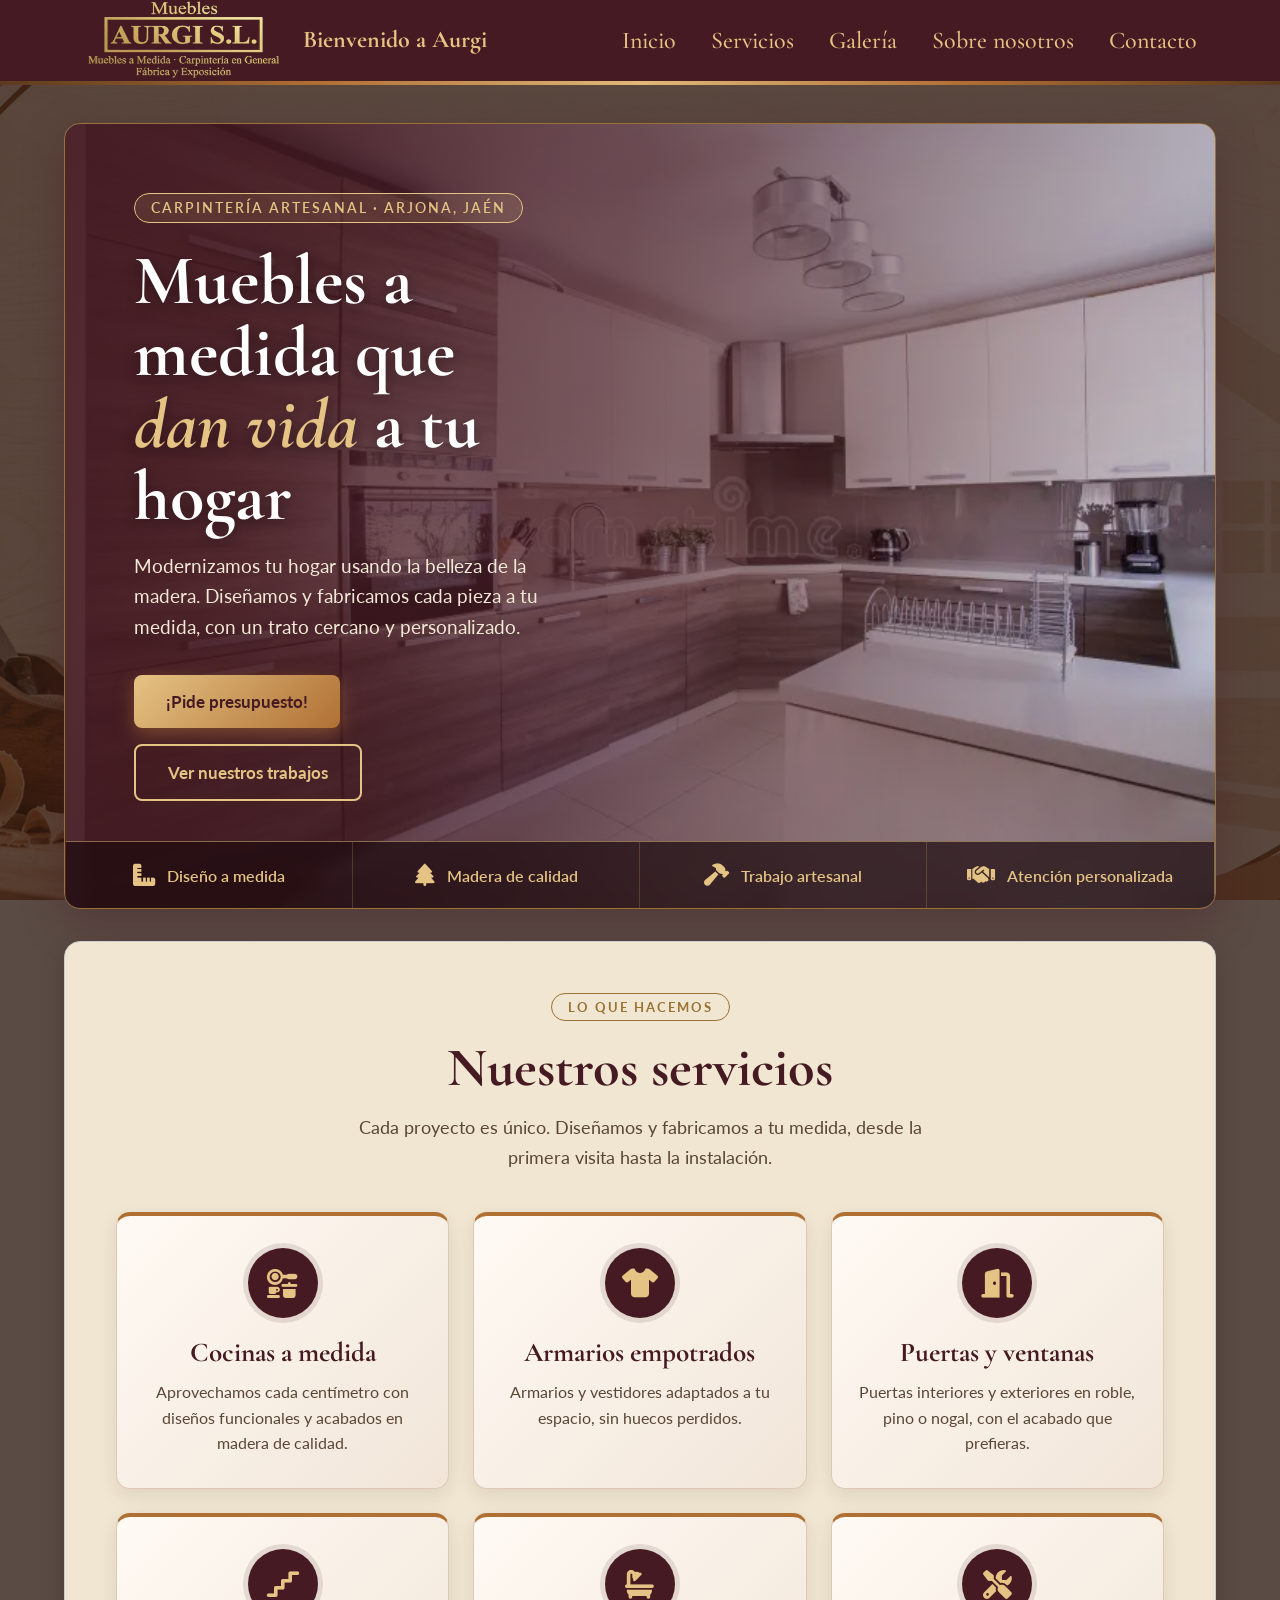
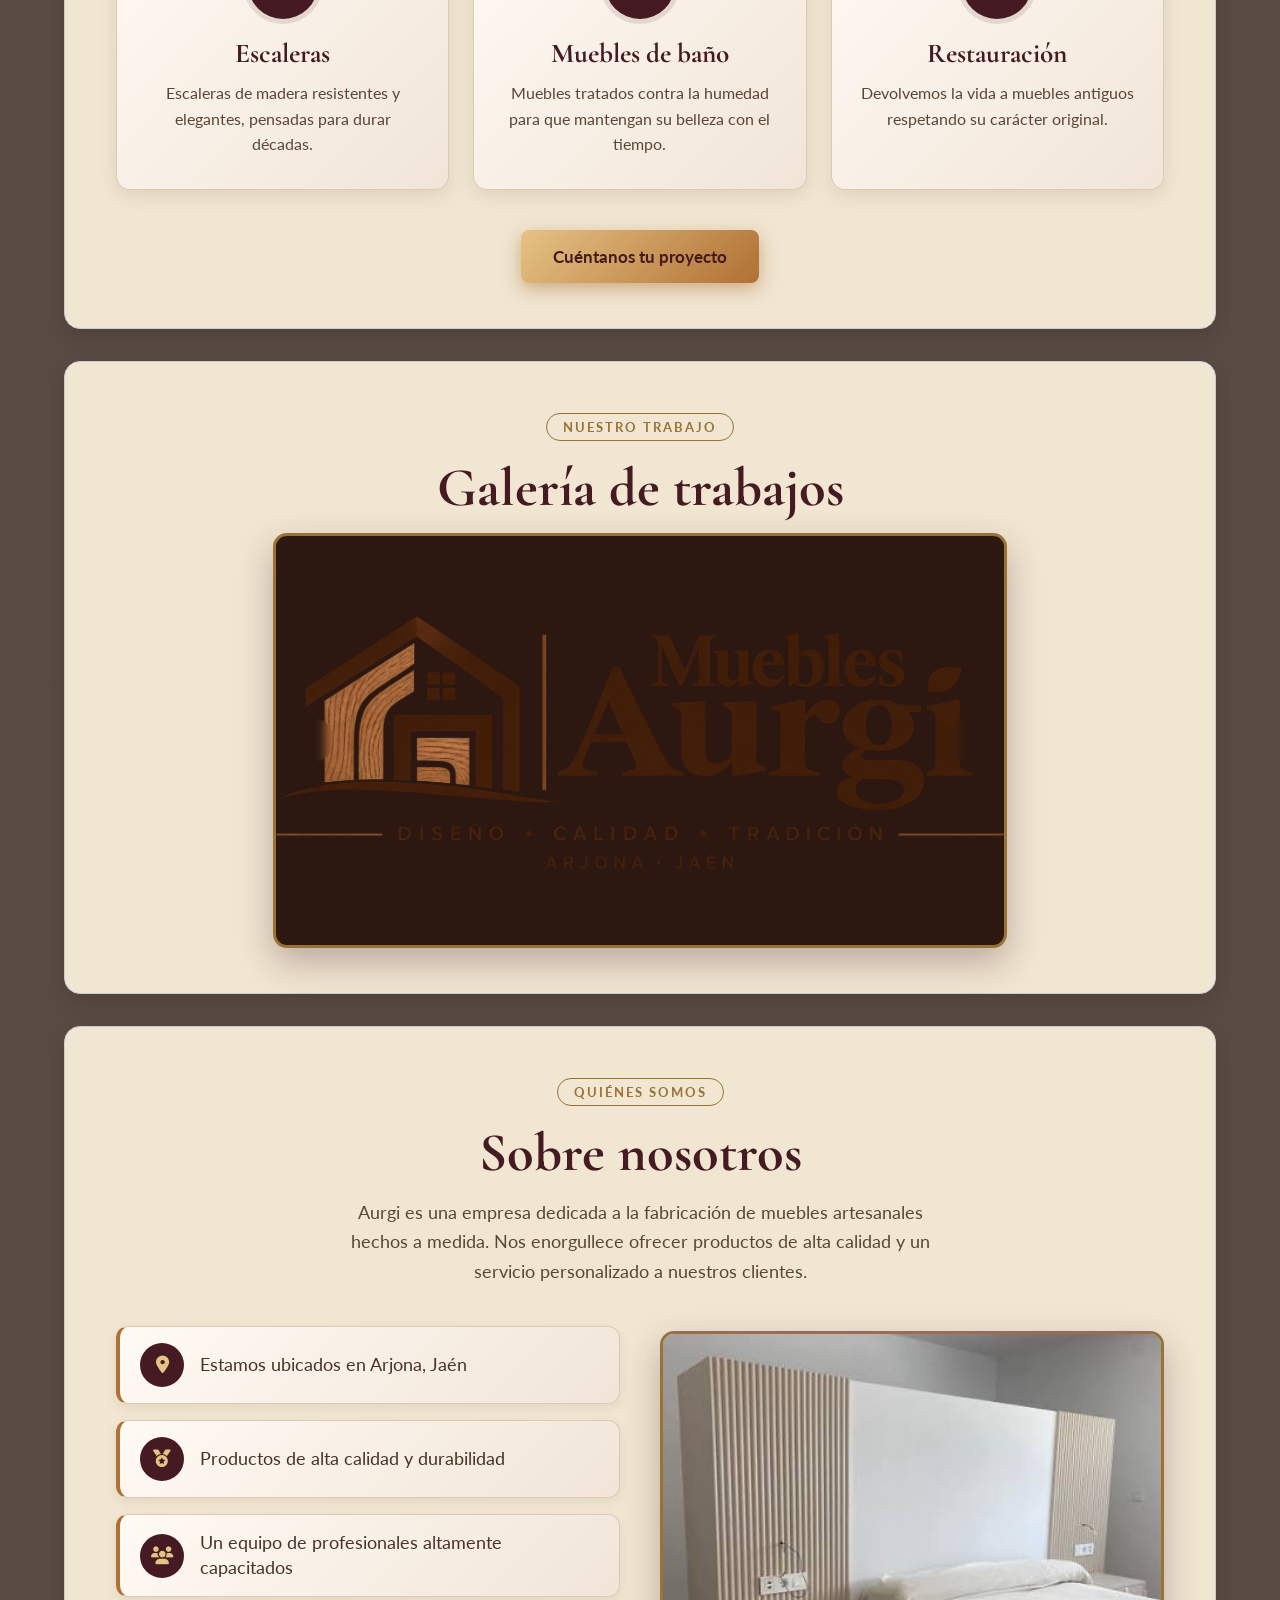
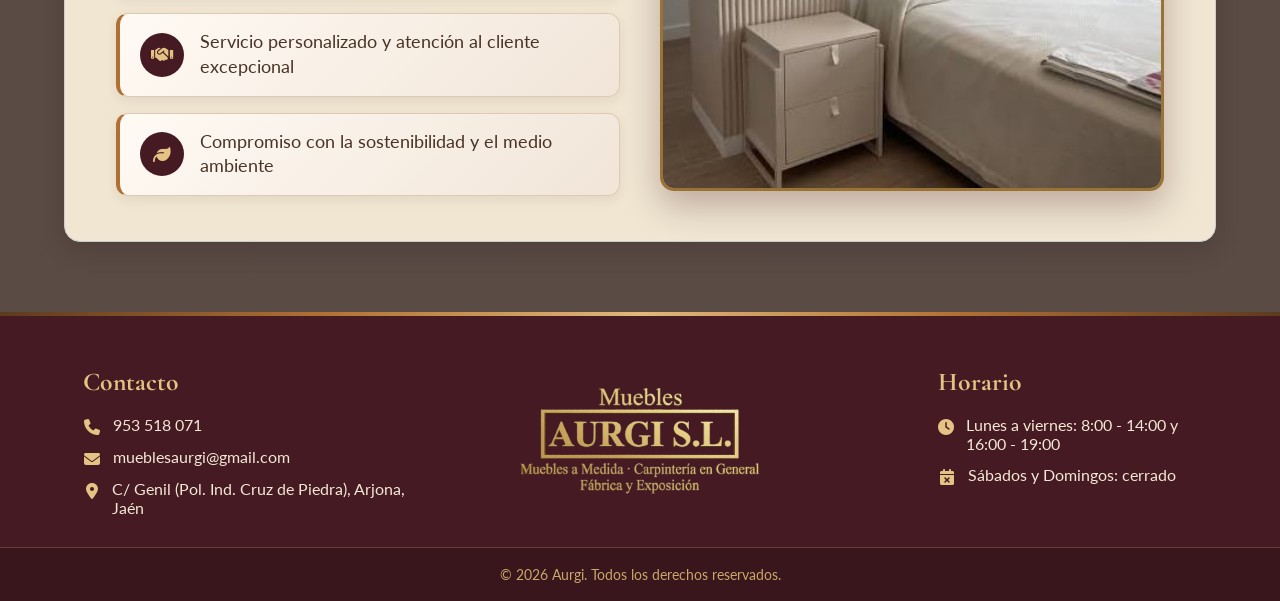
<file: index.html>
<!DOCTYPE html>
<html lang="en">
<head>
    <meta charset="UTF-8">
    <meta name="viewport" content="width=device-width, initial-scale=1.0">
    <link rel="stylesheet" href="estilos.css">
    <link rel="stylesheet" href="https://cdnjs.cloudflare.com/ajax/libs/font-awesome/6.4.0/css/all.min.css">
    <link rel="icon" type="image/png" href="favicon.png">
    <script src="vida.js" defer></script>
    <title>Muebles Aurgi</title>
</head>
<body>
    <header>
        <div>
            <img src="logoBueno.png" alt="Logo de Aurgi" width="200" height="85">
            <section>
                <h1>Bienvenido a Aurgi</h1>
            </section>
        </div>
        <nav>
            <ul>
                <li><a href="#home">Inicio</a></li>
                <li><a href="#servicios">Servicios</a></li>
                <li><a href="#galeria">Galería</a></li>
                <li><a href="#about">Sobre nosotros</a></li>
                <li><a href="#contacto">Contacto</a></li>
            </ul>
        </nav>
    </header>
    <main>
        <!--Inicio-->
        <section class="inicio" id="home">
            <div class="hero">
                <div class="hero-contenido">
                    <span class="hero-etiqueta">Carpintería artesanal · Arjona, Jaén</span>
                    <h2>Muebles a medida que <em>dan vida</em> a tu hogar</h2>
                    <p>Modernizamos tu hogar usando la belleza de la madera. Diseñamos y fabricamos cada pieza a tu medida, con un trato cercano y personalizado.</p>
                    <div class="hero-botones">
                        <a href="#contacto" class="btn btn-principal">¡Pide presupuesto!</a>
                        <a href="#galeria" class="btn btn-secundario">Ver nuestros trabajos</a>
                    </div>
                </div>

                <ul class="hero-ventajas">
                    <li><i class="fa-solid fa-ruler-combined"></i> Diseño a medida</li>
                    <li><i class="fa-solid fa-tree"></i> Madera de calidad</li>
                    <li><i class="fa-solid fa-hammer"></i> Trabajo artesanal</li>
                    <li><i class="fa-solid fa-handshake"></i> Atención personalizada</li>
                </ul>
            </div>
        </section>
        <!--Servicios-->
        <section class="servicios" id="servicios">
            <span class="seccion-etiqueta">Lo que hacemos</span>
            <h2 class="seccion-titulo">Nuestros servicios</h2>
            <p class="seccion-intro">Cada proyecto es único. Diseñamos y fabricamos a tu medida, desde la primera visita hasta la instalación.</p>

            <div class="servicios-grid">
                <article class="servicio">
                    <div class="servicio-icono"><i class="fa-solid fa-kitchen-set"></i></div>
                    <h3>Cocinas a medida</h3>
                    <p>Aprovechamos cada centímetro con diseños funcionales y acabados en madera de calidad.</p>
                </article>

                <article class="servicio">
                    <div class="servicio-icono"><i class="fa-solid fa-shirt"></i></div>
                    <h3>Armarios empotrados</h3>
                    <p>Armarios y vestidores adaptados a tu espacio, sin huecos perdidos.</p>
                </article>

                <article class="servicio">
                    <div class="servicio-icono"><i class="fa-solid fa-door-open"></i></div>
                    <h3>Puertas y ventanas</h3>
                    <p>Puertas interiores y exteriores en roble, pino o nogal, con el acabado que prefieras.</p>
                </article>

                <article class="servicio">
                    <div class="servicio-icono"><i class="fa-solid fa-stairs"></i></div>
                    <h3>Escaleras</h3>
                    <p>Escaleras de madera resistentes y elegantes, pensadas para durar décadas.</p>
                </article>

                <article class="servicio">
                    <div class="servicio-icono"><i class="fa-solid fa-bath"></i></div>
                    <h3>Muebles de baño</h3>
                    <p>Muebles tratados contra la humedad para que mantengan su belleza con el tiempo.</p>
                </article>

                <article class="servicio">
                    <div class="servicio-icono"><i class="fa-solid fa-screwdriver-wrench"></i></div>
                    <h3>Restauración</h3>
                    <p>Devolvemos la vida a muebles antiguos respetando su carácter original.</p>
                </article>
            </div>

            <a href="#contacto" class="btn btn-principal servicios-cta">Cuéntanos tu proyecto</a>
        </section>
        <!--Galería de fotos-->
        <section class="carruselCont" id="galeria">
            <span class="seccion-etiqueta">Nuestro trabajo</span>
            <h2 class="seccion-titulo">Galería de trabajos</h2>

            <article class="carrusel">
                <div class="pista">
                    <img src="LogoAurgi.png" alt="Descripción del trabajo 1">
                    <img src="logoBueno.png" alt="Descripción del trabajo 2">
                    <img src="imagen4.jpg" alt="Descripción del trabajo 3">
                </div>
                <button class="anterior" aria-label="Imagen anterior">&#8249;</button>
                <button class="siguiente" aria-label="Imagen siguiente">&#8250;</button>
            </article>
        </section>
         <!--Sobre nosotros-->
        <!--Sobre nosotros-->
        <section class="presentEmpresa" id="about">
            <span class="seccion-etiqueta">Quiénes somos</span>
            <h2 class="seccion-titulo">Sobre nosotros</h2>
            <p class="seccion-intro">Aurgi es una empresa dedicada a la fabricación de muebles artesanales hechos a medida. Nos enorgullece ofrecer productos de alta calidad y un servicio personalizado a nuestros clientes.</p>

            <div class="about-grid">
                <ul class="about-lista">
                    <li><i class="fa-solid fa-location-dot"></i><span>Estamos ubicados en Arjona, Jaén</span></li>
                    <li><i class="fa-solid fa-medal"></i><span>Productos de alta calidad y durabilidad</span></li>
                    <li><i class="fa-solid fa-users"></i><span>Un equipo de profesionales altamente capacitados</span></li>
                    <li><i class="fa-solid fa-handshake"></i><span>Servicio personalizado y atención al cliente excepcional</span></li>
                    <li><i class="fa-solid fa-leaf"></i><span>Compromiso con la sostenibilidad y el medio ambiente</span></li>
                </ul>
                <img src="imagen4.jpg" alt="Taller de Aurgi">
            </div>
        </section>
    </main>

    <!--Contacto-->
    <footer id="contacto">
        <div class="footer-grid">
            <div class="footer-col">
                <h3>Contacto</h3>
                <ul>
                    <li><i class="fa-solid fa-phone"></i><a href="tel:+34953518071">953 518 071</a></li>
                    <li><i class="fa-solid fa-envelope"></i><a href="mailto:mueblesaurgi@gmail.com">mueblesaurgi@gmail.com</a></li>
                    <li><i class="fa-solid fa-location-dot"></i><a href="https://www.google.com/maps/place/Muebles+Aurgi+S+L+L/@37.9267811,-4.0603153,17z/data=!3m1!4b1!4m6!3m5!1s0xd6c355ce812816d:0x76a3441490661832!8m2!3d37.9267811!4d-4.0603153!16s%2Fg%2F1z44crtkd?entry=ttu&g_ep=EgoyMDI2MTEwOS4wIKXMDSoASAFQAw%3D%3D">C/ Genil (Pol. Ind. Cruz de Piedra), Arjona, Jaén</a></li>
                </ul>
            </div>

            <div class="footer-col footer-marca">
                <img src="logoBueno.png" alt="Logo de Aurgi" width="250" height="100">
            </div>

            <div class="footer-col">
                <h3>Horario</h3>
                <ul>
                    <li><i class="fa-solid fa-clock"></i><span>Lunes a viernes: 8:00 - 14:00 y 16:00 - 19:00</span></li>
                    <li><i class="fa-solid fa-calendar-xmark"></i><span>Sábados y Domingos: cerrado</span></li>
                </ul>
            </div>
        </div>

        <p class="footer-copy">&copy; <span id="anio">2026</span> Aurgi. Todos los derechos reservados.</p>
    </footer>
</body>   
</html>
</file>
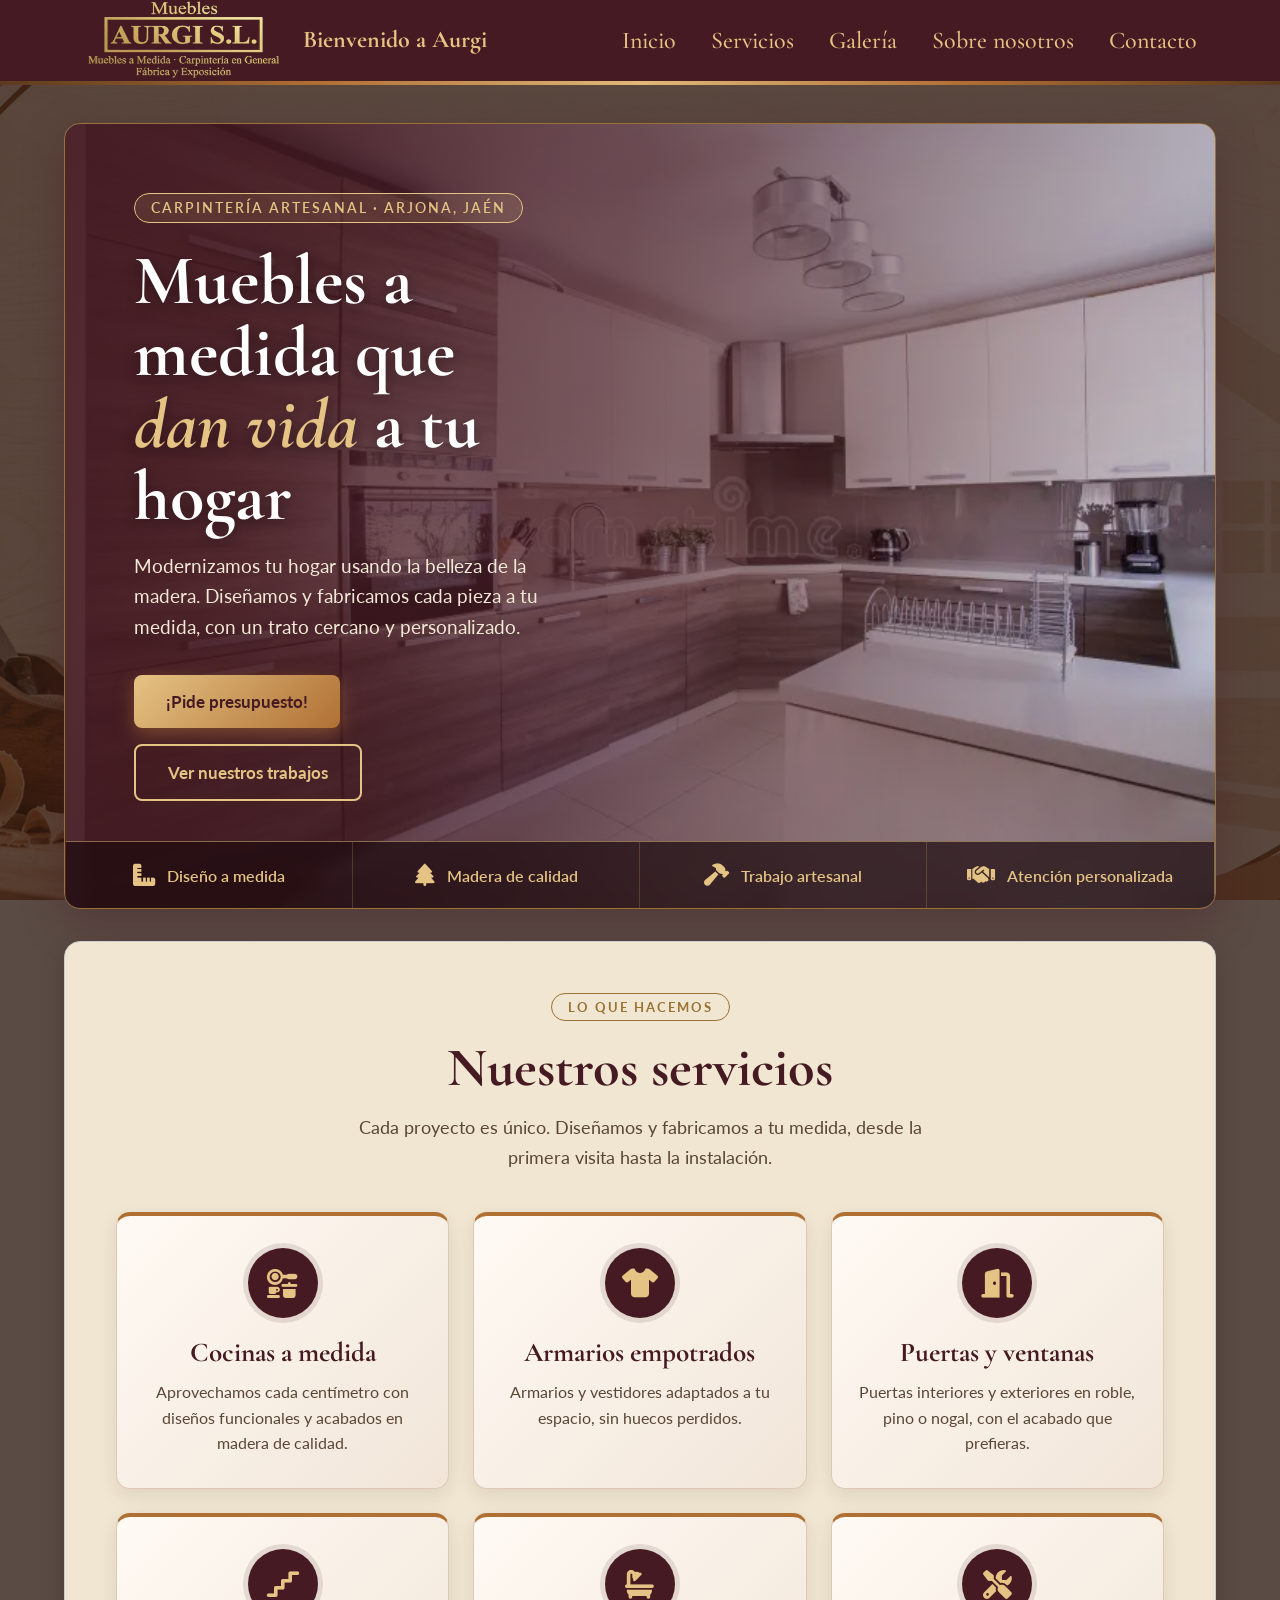
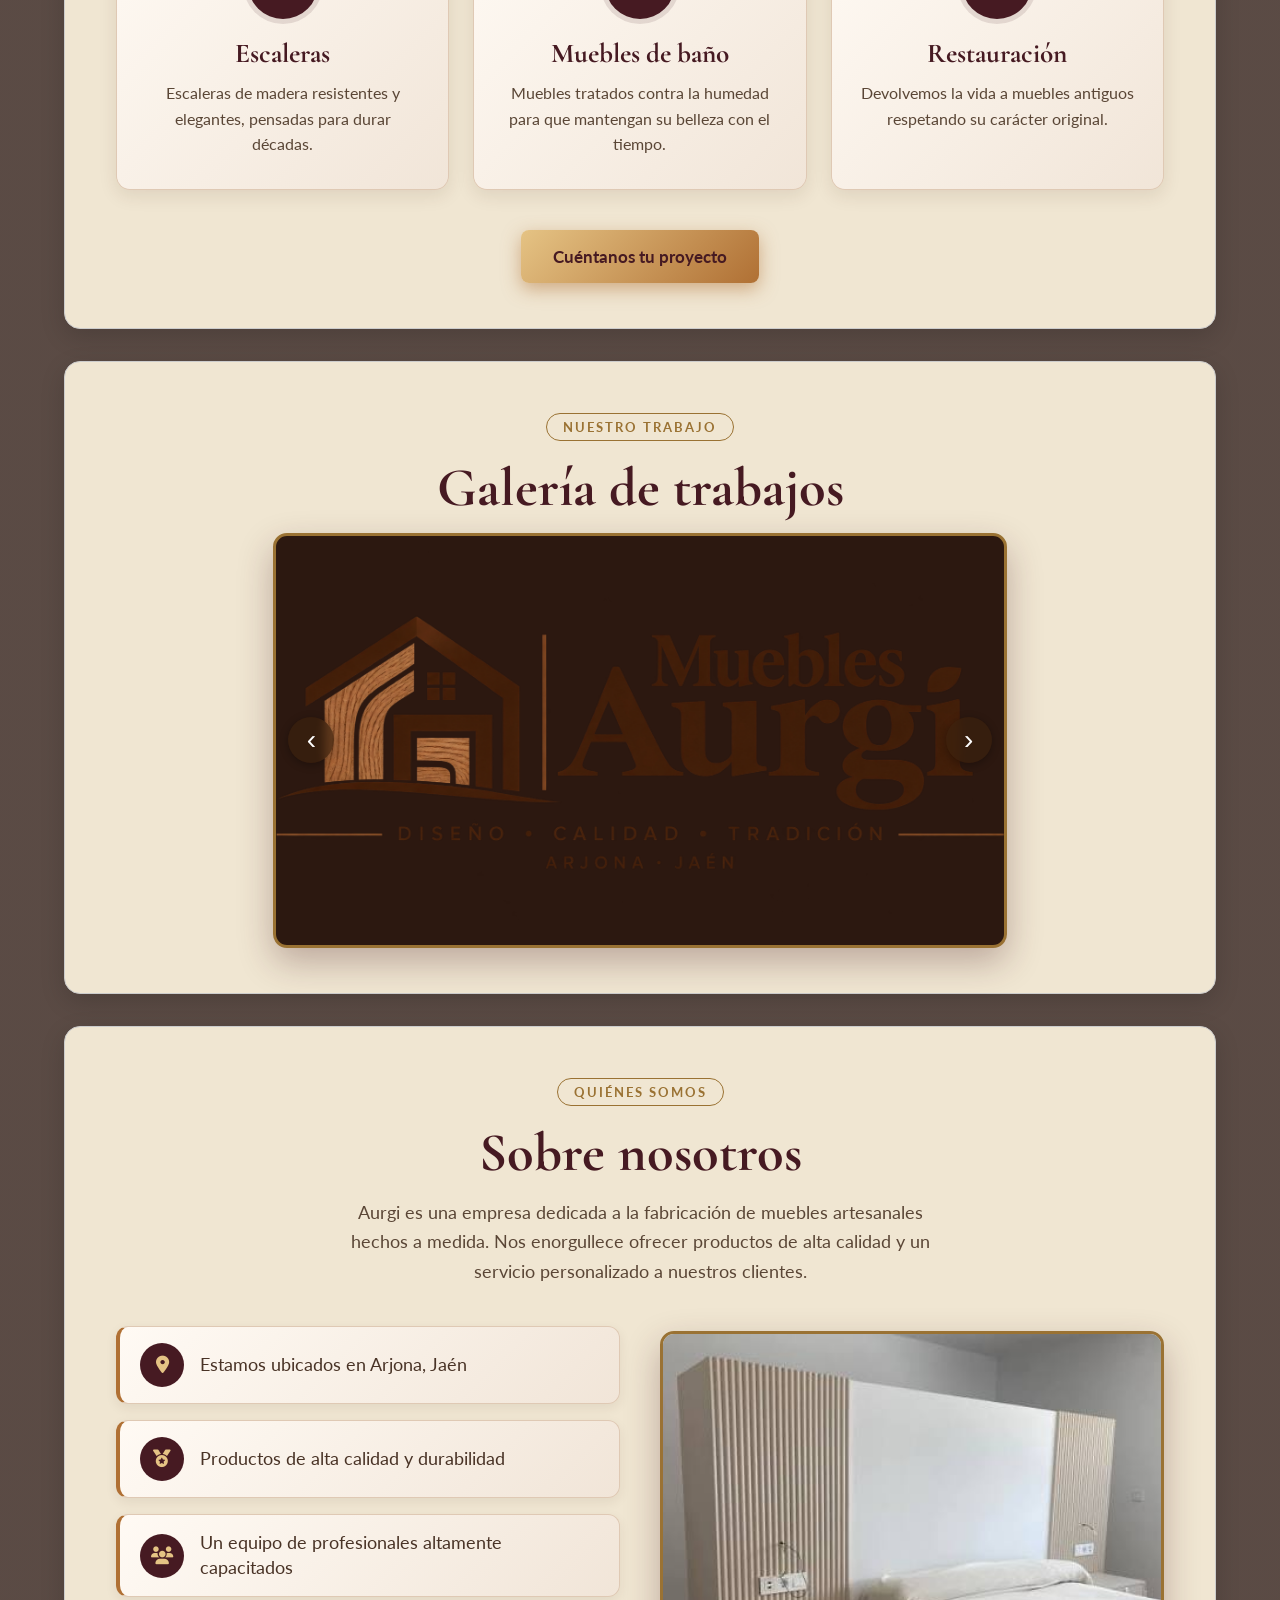
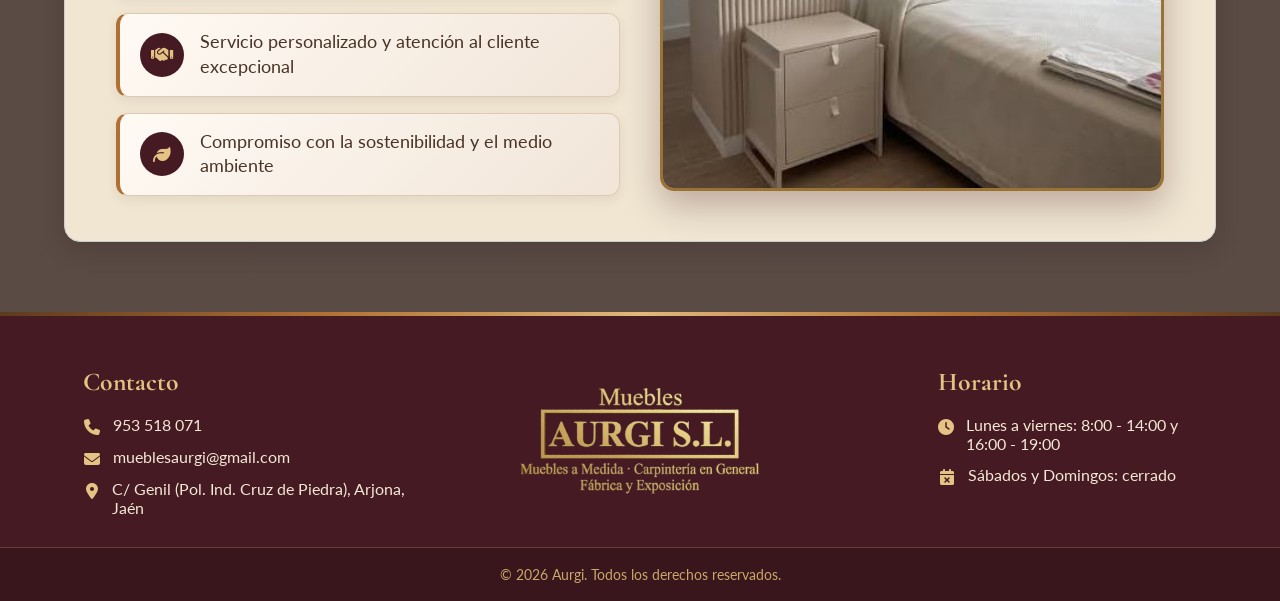
<file: Aurgi.html>
<!DOCTYPE html>
<html lang="en">
<head>
    <meta charset="UTF-8">
    <meta name="viewport" content="width=device-width, initial-scale=1.0">
    <link rel="stylesheet" href="estilos.css">
    <link rel="stylesheet" href="https://cdnjs.cloudflare.com/ajax/libs/font-awesome/6.4.0/css/all.min.css">
    <link rel="icon" type="image/png" href="favicon.png">
    <script src="vida.js" defer></script>
    <title>Muebles Aurgi</title>
</head>
<body>
    <header>
        <div>
            <img src="logoBueno.png" alt="Logo de Aurgi" width="200" height="85">
            <section>
                <h1>Bienvenido a Aurgi</h1>
            </section>
        </div>
        <nav>
            <ul>
                <li><a href="#home">Inicio</a></li>
                <li><a href="#servicios">Servicios</a></li>
                <li><a href="#galeria">Galería</a></li>
                <li><a href="#about">Sobre nosotros</a></li>
                <li><a href="#contacto">Contacto</a></li>
            </ul>
        </nav>
    </header>
    <main>
        <!--Inicio-->
        <section class="inicio" id="home">
            <div class="hero">
                <div class="hero-contenido">
                    <span class="hero-etiqueta">Carpintería artesanal · Arjona, Jaén</span>
                    <h2>Muebles a medida que <em>dan vida</em> a tu hogar</h2>
                    <p>Modernizamos tu hogar usando la belleza de la madera. Diseñamos y fabricamos cada pieza a tu medida, con un trato cercano y personalizado.</p>
                    <div class="hero-botones">
                        <a href="#contacto" class="btn btn-principal">¡Pide presupuesto!</a>
                        <a href="#galeria" class="btn btn-secundario">Ver nuestros trabajos</a>
                    </div>
                </div>

                <ul class="hero-ventajas">
                    <li><i class="fa-solid fa-ruler-combined"></i> Diseño a medida</li>
                    <li><i class="fa-solid fa-tree"></i> Madera de calidad</li>
                    <li><i class="fa-solid fa-hammer"></i> Trabajo artesanal</li>
                    <li><i class="fa-solid fa-handshake"></i> Atención personalizada</li>
                </ul>
            </div>
        </section>
        <!--Servicios-->
        <section class="servicios" id="servicios">
            <span class="seccion-etiqueta">Lo que hacemos</span>
            <h2 class="seccion-titulo">Nuestros servicios</h2>
            <p class="seccion-intro">Cada proyecto es único. Diseñamos y fabricamos a tu medida, desde la primera visita hasta la instalación.</p>

            <div class="servicios-grid">
                <article class="servicio">
                    <div class="servicio-icono"><i class="fa-solid fa-kitchen-set"></i></div>
                    <h3>Cocinas a medida</h3>
                    <p>Aprovechamos cada centímetro con diseños funcionales y acabados en madera de calidad.</p>
                </article>

                <article class="servicio">
                    <div class="servicio-icono"><i class="fa-solid fa-shirt"></i></div>
                    <h3>Armarios empotrados</h3>
                    <p>Armarios y vestidores adaptados a tu espacio, sin huecos perdidos.</p>
                </article>

                <article class="servicio">
                    <div class="servicio-icono"><i class="fa-solid fa-door-open"></i></div>
                    <h3>Puertas y ventanas</h3>
                    <p>Puertas interiores y exteriores en roble, pino o nogal, con el acabado que prefieras.</p>
                </article>

                <article class="servicio">
                    <div class="servicio-icono"><i class="fa-solid fa-stairs"></i></div>
                    <h3>Escaleras</h3>
                    <p>Escaleras de madera resistentes y elegantes, pensadas para durar décadas.</p>
                </article>

                <article class="servicio">
                    <div class="servicio-icono"><i class="fa-solid fa-bath"></i></div>
                    <h3>Muebles de baño</h3>
                    <p>Muebles tratados contra la humedad para que mantengan su belleza con el tiempo.</p>
                </article>

                <article class="servicio">
                    <div class="servicio-icono"><i class="fa-solid fa-screwdriver-wrench"></i></div>
                    <h3>Restauración</h3>
                    <p>Devolvemos la vida a muebles antiguos respetando su carácter original.</p>
                </article>
            </div>

            <a href="#contacto" class="btn btn-principal servicios-cta">Cuéntanos tu proyecto</a>
        </section>
        <!--Galería de fotos-->
        <section class="carruselCont" id="galeria">
            <span class="seccion-etiqueta">Nuestro trabajo</span>
            <h2 class="seccion-titulo">Galería de trabajos</h2>

            <article class="carrusel">
                <div class="pista">
                    <img src="LogoAurgi.png" alt="Descripción del trabajo 1">
                    <img src="logoBueno.png" alt="Descripción del trabajo 2">
                    <img src="imagen4.jpg" alt="Descripción del trabajo 3">
                </div>
                <button class="anterior" aria-label="Imagen anterior">&#8249;</button>
                <button class="siguiente" aria-label="Imagen siguiente">&#8250;</button>
            </article>
        </section>
         <!--Sobre nosotros-->
        <!--Sobre nosotros-->
        <section class="presentEmpresa" id="about">
            <span class="seccion-etiqueta">Quiénes somos</span>
            <h2 class="seccion-titulo">Sobre nosotros</h2>
            <p class="seccion-intro">Aurgi es una empresa dedicada a la fabricación de muebles artesanales hechos a medida. Nos enorgullece ofrecer productos de alta calidad y un servicio personalizado a nuestros clientes.</p>

            <div class="about-grid">
                <ul class="about-lista">
                    <li><i class="fa-solid fa-location-dot"></i><span>Estamos ubicados en Arjona, Jaén</span></li>
                    <li><i class="fa-solid fa-medal"></i><span>Productos de alta calidad y durabilidad</span></li>
                    <li><i class="fa-solid fa-users"></i><span>Un equipo de profesionales altamente capacitados</span></li>
                    <li><i class="fa-solid fa-handshake"></i><span>Servicio personalizado y atención al cliente excepcional</span></li>
                    <li><i class="fa-solid fa-leaf"></i><span>Compromiso con la sostenibilidad y el medio ambiente</span></li>
                </ul>
                <img src="imagen4.jpg" alt="Taller de Aurgi">
            </div>
        </section>
    </main>

    <!--Contacto-->
    <footer id="contacto">
        <div class="footer-grid">
            <div class="footer-col">
                <h3>Contacto</h3>
                <ul>
                    <li><i class="fa-solid fa-phone"></i><a href="tel:+34953518071">953 518 071</a></li>
                    <li><i class="fa-solid fa-envelope"></i><a href="mailto:mueblesaurgi@gmail.com">mueblesaurgi@gmail.com</a></li>
                    <li><i class="fa-solid fa-location-dot"></i><a href="https://www.google.com/maps/place/Muebles+Aurgi+S+L+L/@37.9267811,-4.0603153,17z/data=!3m1!4b1!4m6!3m5!1s0xd6c355ce812816d:0x76a3441490661832!8m2!3d37.9267811!4d-4.0603153!16s%2Fg%2F1z44crtkd?entry=ttu&g_ep=EgoyMDI2MTEwOS4wIKXMDSoASAFQAw%3D%3D">C/ Genil (Pol. Ind. Cruz de Piedra), Arjona, Jaén</a></li>
                </ul>
            </div>

            <div class="footer-col footer-marca">
                <img src="logoBueno.png" alt="Logo de Aurgi" width="250" height="100">
            </div>

            <div class="footer-col">
                <h3>Horario</h3>
                <ul>
                    <li><i class="fa-solid fa-clock"></i><span>Lunes a viernes: 8:00 - 14:00 y 16:00 - 19:00</span></li>
                    <li><i class="fa-solid fa-calendar-xmark"></i><span>Sábados y Domingos: cerrado</span></li>
                </ul>
            </div>
        </div>

        <p class="footer-copy">&copy; <span id="anio">2026</span> Aurgi. Todos los derechos reservados.</p>
    </footer>
</body>
</html>
</file>
<file: estilos.css>
@import url('https://fonts.googleapis.com/css2?family=Cormorant+Garamond:wght@400;500;600;700&family=Lato:wght@400;500;600;700&display=swap');
*,
*::before,
*::after {
    box-sizing: border-box;
}


html {
  scroll-padding-top: 100px;
  scroll-behavior: smooth;
}
body{
    margin: 0;
    padding: 0;
}

header{
    width: 100%;
    height: 85px;
    padding: 0 6.5%;
    background-color: #461a22;
    border-bottom: 4px solid;
    border-image: linear-gradient(90deg, #5c3a1e, #b07034, #e0b878, #b07034, #5c3a1e) 1;
    color: #E5C384;
    font-family:'Cormorant Garamond', serif;
    display: flex;
    align-items: center;
    justify-content: space-between;
    box-sizing: border-box;
    position: sticky;
    top: 0;
    z-index: 1000;
}

header div{
    display: flex;
    align-items: center;
    gap: 20px;
    padding-top: 10px;
    padding-bottom: 10px;
}

header section h1,
header section h2 {
    margin: 0;
    line-height: 1.1;
}

header nav ul {
    display: flex;
    align-items: center;
    gap: 35px;
    list-style: none;
    margin: 0;
    padding: 0;
}

header nav ul li a{
    position: relative;
    text-decoration: none;
    color: #E5C384;
    font-size: 150%;
    font-weight: 500;
}

header nav ul li a::after{
    content: "";
    position: absolute;
    width: 0;
    height: 2px;
    background-color: #9A7233;
    bottom: -12px;
    left: 0;
    transition: width 0.3s ease;
}

header nav ul li a:hover::after,
header nav ul li a:active::after{
    width: 100%;
}

header nav ul li a:hover,
header nav ul li a:active{
    color: #9A7233;
}

main{
    font-family:'Lato', sans-serif;
    padding-bottom: 3%;
    padding-top: 3%;
    background:
        linear-gradient(rgba(44, 24, 16, 0.78), rgba(44, 24, 16, 0.78)),
        url("FondoCarpintería.png") center / cover fixed;
    background-repeat: no-repeat;
    background-size: cover;
}

.inicio {
    width: 90%;
    margin: 0 auto;
    border-radius: 16px;
    overflow: hidden;
    border: 1px solid #9A7233;
    box-shadow: 0 14px 40px rgba(70, 26, 34, 0.35);
}

.hero {
    min-height: 80vh;
    display: flex;
    flex-direction: column;
    justify-content: space-between;
    padding: 6% 6% 0;
    box-sizing: border-box;
    color: #fff;
    text-align: left;
    background:
        linear-gradient(100deg,
            rgba(70, 26, 34, 0.93) 0%,
            rgba(70, 26, 34, 0.70) 45%,
            rgba(30, 12, 16, 0.10) 100%),
        url("cocina.webp") center / cover no-repeat;
}

.hero-contenido {
    max-width: 40%;
    animation: aparecer 0.9s ease both;
}

.hero-etiqueta {
    display: inline-block;
    padding: 6px 16px;
    margin-bottom: 22px;
    border: 1px solid #E5C384;
    border-radius: 50px;
    background: rgba(229, 195, 132, 0.12);
    color: #E5C384;
    font-size: 0.85rem;
    font-weight: 600;
    letter-spacing: 2px;
    text-transform: uppercase;
}

.hero h2 {
    margin: 0 0 18px;
    font-family: 'Cormorant Garamond', serif;
    font-size: clamp(2.6rem, 5.5vw, 4.6rem);
    font-weight: 700;
    line-height: 1.02;
    text-shadow: 0 3px 14px rgba(0, 0, 0, 0.4);
}

.hero h2 em {
    color: #E5C384;
    font-style: italic;
}

.hero p {
    margin: 0 0 32px;
    font-size: 1.2rem;
    line-height: 1.6;
    color: #f3e9d6;
}

/* Botones */
.hero-botones {
    display: flex;
    flex-wrap: wrap;
    gap: 16px;
}

.btn {
    display: inline-block;
    padding: 16px 32px;
    border-radius: 8px;
    font-weight: 700;
    font-size: 1.05rem;
    text-decoration: none;
    transition: transform 0.25s ease, box-shadow 0.25s ease,
                background 0.25s ease, color 0.25s ease;
}

.btn-principal {
    background: linear-gradient(135deg, #E5C384, #b07034);
    color: #461a22;
    box-shadow: 0 6px 18px rgba(176, 112, 52, 0.5);
}

.btn-principal:hover {
    transform: translateY(-3px);
    box-shadow: 0 10px 24px rgba(176, 112, 52, 0.7);
}

.btn-secundario {
    color: #E5C384;
    border: 2px solid #E5C384;
}

.btn-secundario:hover {
    background: #E5C384;
    color: #461a22;
    transform: translateY(-3px);
}

/* Franja de ventajas */
.hero-ventajas {
    list-style: none;
    margin: 40px -6.7% 0;
    padding: 0;
    display: grid;
    grid-template-columns: repeat(4, 1fr);
    background: rgba(30, 12, 16, 0.72);
    backdrop-filter: blur(6px);
    border-top: 1px solid rgba(229, 195, 132, 0.5);
}

.hero-ventajas li {
    display: flex;
    align-items: center;
    justify-content: center;
    gap: 12px;
    padding: 22px 10px;
    color: #E5C384;
    font-weight: 600;
    border-right: 1px solid rgba(229, 195, 132, 0.2);
}

.hero-ventajas li:last-child {
    border-right: none;
}

.hero-ventajas i {
    font-size: 1.4rem;
}

@keyframes aparecer {
    from { opacity: 0; transform: translateY(30px); }
    to   { opacity: 1; transform: translateY(0); }
}

/* ---------- SERVICIOS ---------- */
.servicios {
    width: 90%;
    margin: 2.5% auto;
    padding: 4% 4% 3.5%;
    box-sizing: border-box;
    text-align: center;
    border-radius: 16px;
    background: #f0e6d2;
    border: 1px solid #ccc;
    box-shadow: 0 8px 25px rgba(0, 0, 0, 0.15);
}

.seccion-etiqueta {
    display: inline-block;
    padding: 5px 16px;
    margin-bottom: 14px;
    border: 1px solid #9A7233;
    border-radius: 50px;
    color: #9A7233;
    font-size: 0.8rem;
    font-weight: 700;
    letter-spacing: 2px;
    text-transform: uppercase;
}

.seccion-titulo {
    margin: 0 0 12px;
    font-family: 'Cormorant Garamond', serif;
    font-size: clamp(2.2rem, 4.5vw, 3.4rem);
    color: #461a22;
}

.seccion-intro {
    max-width: 620px;
    margin: 0 auto 40px;
    font-size: 1.15rem;
    line-height: 1.6;
    color: #5a4636;
}

.servicios-grid {
    display: grid;
    grid-template-columns: repeat(3, 1fr); 
    gap: 24px;
    margin-bottom: 40px;
}

.servicio {
    padding: 32px 26px;
    border-radius: 14px;
    border: 1px solid #dfc9b4;
    border-top: 4px solid #b07034;
    background: linear-gradient(135deg, #fffaf4, #f1e5d8);
    box-shadow: 0 6px 18px rgba(65, 38, 23, 0.10);
    transition: transform 0.3s ease, box-shadow 0.3s ease, border-color 0.3s ease;
}

.servicio:hover {
    transform: translateY(-8px);
    box-shadow: 0 16px 32px rgba(65, 38, 23, 0.22);
    border-top-color: #461a22;
}

.servicio-icono {
    width: 70px;
    height: 70px;
    margin: 0 auto 18px;
    display: flex;
    align-items: center;
    justify-content: center;
    border-radius: 50%;
    background: #461a22;
    color: #E5C384;
    font-size: 1.8rem;
    box-shadow: 0 0 0 5px rgba(70, 26, 34, 0.12);
    transition: transform 0.3s ease, background 0.3s ease;
}

.servicio:hover .servicio-icono {
    transform: rotate(-8deg) scale(1.08);
    background: #b07034;
    color: #fff;
}

.servicio h3 {
    margin: 0 0 10px;
    font-family: 'Cormorant Garamond', serif;
    font-size: 1.7rem;
    color: #461a22;
}

.servicio p {
    margin: 0;
    line-height: 1.6;
    color: #5a4636;
}

/* ---------- SOBRE NOSOTROS ---------- */
.presentEmpresa {
    width: 90%;
    margin: 2.5% auto;
    padding: 4% 4% 3.5%;
    box-sizing: border-box;
    text-align: center;
    border-radius: 16px;
    background: #f0e6d2;
    border: 1px solid #ccc;
    box-shadow: 0 8px 25px rgba(0, 0, 0, 0.15);
}

.about-grid {
    display: grid;
    grid-template-columns: 1fr 1fr;
    gap: 40px;
    align-items: center;
    text-align: left;
}

.about-lista {
    list-style: none;
    margin: 0;
    padding: 0;
    display: flex;
    flex-direction: column;
    gap: 16px;
}

.about-lista li {
    display: flex;
    align-items: center;
    gap: 16px;
    padding: 16px 20px;
    border-radius: 12px;
    border: 1px solid #dfc9b4;
    border-left: 4px solid #b07034;
    background: linear-gradient(135deg, #fffaf4, #f1e5d8);
    color: #493326;
    font-size: 1.1rem;
    line-height: 1.4;
    box-shadow: 0 4px 12px rgba(65, 38, 23, 0.08);
    transition: transform 0.3s ease, box-shadow 0.3s ease;
}

.about-lista li:hover {
    transform: translateX(8px);
    box-shadow: 0 8px 20px rgba(65, 38, 23, 0.18);
}

.about-lista i {
    flex-shrink: 0;
    width: 44px;
    height: 44px;
    display: flex;
    align-items: center;
    justify-content: center;
    border-radius: 50%;
    background: #461a22;
    color: #E5C384;
    font-size: 1.1rem;
}

.about-grid img {
    width: 100%;
    height: 100%;
    max-height: 460px;
    object-fit: cover;
    border-radius: 14px;
    border: 3px solid #9A7233;
    box-shadow: 0 14px 35px rgba(70, 26, 34, 0.3);
}

/* ---------- GALERÍA ---------- */
.carruselCont {
    width: 90%;
    margin: 2.5% auto;
    padding: 4% 4% 3.5%;
    box-sizing: border-box;
    text-align: center;
    border-radius: 16px;
    background: #f0e6d2;
    border: 1px solid #ccc;
    box-shadow: 0 8px 25px rgba(0, 0, 0, 0.15);
}

.carrusel {
    position: relative;
    width: 70%;
    max-width: 900px;
    margin: 0 auto;
    overflow: hidden;
    border-radius: 14px;
    border: 3px solid #9A7233;
    background: #2c1810;
    box-shadow: 0 14px 35px rgba(70, 26, 34, 0.3);
}
.pista {
  display: flex;
  transition: transform 0.6s ease;
}

.pista img {
    display: block;
    width: 100%;
    aspect-ratio: 16 / 9;
    object-fit: cover; 
    flex-shrink: 0;
}
.anterior,
.siguiente {
  position: absolute;
  top: 50%;
  transform: translateY(-50%);
  width: 46px;
  height: 46px;
  display: flex;
  align-items: center;
  justify-content: center;
  border: none;
  border-radius: 50%;
  background: rgba(60, 35, 15, 0.65);
  color: #fff;
  font-size: 28px;
  line-height: 1;
  cursor: pointer;
  backdrop-filter: blur(4px);
  box-shadow: 0 2px 8px rgba(0, 0, 0, 0.3);
  transition: background 0.25s ease, transform 0.25s ease;
  z-index: 2;
}

.anterior { left: 12px; }
.siguiente { right: 12px; }

.anterior:hover,
.siguiente:hover {
  background: rgba(176, 112, 52, 0.95);
  transform: translateY(-50%) scale(1.1);
}

.anterior:active,
.siguiente:active {
  transform: translateY(-50%) scale(0.95);
}

.anterior:focus-visible,
.siguiente:focus-visible {
  outline: 3px solid #f0c987;
  outline-offset: 2px;
}

/* ---------- FOOTER ---------- */
footer {
    background: #461a22;
    border-top: 4px solid;
    border-image: linear-gradient(90deg, #5c3a1e, #b07034, #e0b878, #b07034, #5c3a1e) 1;
    color: #E5C384;
    font-family: 'Lato', sans-serif;
}

.footer-grid {
    display: grid;
    grid-template-columns: 1.3fr 2fr 1fr;
    gap: 0px;
    padding: 50px 6.5% 30px;
}

.footer-col h3 {
    margin: 0 0 18px;
    font-family: 'Cormorant Garamond', serif;
    font-size: 1.6rem;
    color: #E5C384;
}

.footer-col ul {
    list-style: none;
    margin: 0;
    padding: 0;
    display: flex;
    flex-direction: column;
    gap: 12px;
}

.footer-col li {
    display: flex;
    align-items: flex-start;
    gap: 12px;
    color: #f3e9d6;
}

.footer-col li i {
    width: 18px;
    margin-top: 4px;
    color: #E5C384;
    text-align: center;
}

.footer-col a {
    color: #f3e9d6;
    text-decoration: none;
    transition: color 0.25s ease;
}

.footer-col a:hover {
    color: #E5C384;
    text-decoration: underline;
}

.footer-marca {
    display: flex;
    justify-content: center;
    align-items: center;
    width: 100%;
}

.footer-marca img {
    display: block;
    width: 250px;
    max-width: 100%;
    height: auto;
    margin: 0 auto;
     transform: translateX(-40px);
}

.footer-copy {
    margin: 0;
    padding: 18px 6.5%;
    text-align: center;
    font-size: 0.9rem;
    color: #c9a86a;
    border-top: 1px solid rgba(229, 195, 132, 0.25);
    background: rgba(0, 0, 0, 0.18);
}


/* =========================================
   TABLET: 769px - 1024px
========================================= */

@media screen and (min-width: 769px) and (max-width: 1024px) {

    /* HEADER */
    header {
        height: auto;
        min-height: 100px;
        padding: 18px 4% 22px;
        flex-direction: column;
        justify-content: center;
        gap: 22px;
    }

    header div {
        gap: 15px;
        justify-content: center;
    }

    header div img {
        width: 155px;
        height: auto;
    }

    header section {
        text-align: left;
    }

    header section h1 {
        font-size: 1.9rem;
        margin-bottom: 5px;
    }

    header section h2 {
        font-size: 1.1rem;
    }

    header nav {
        width: 100%;
        padding-top: 15px;
        border-top: 1px solid rgba(229, 195, 132, 0.25);
    }

    header nav ul {
        justify-content: center;
        flex-wrap: wrap;
        gap: 15px 28px;
    }

    header nav ul li a {
        font-size: 1.15rem;
    }
    /* MAIN */
    main {
        background-attachment: scroll;
    }

    /* HERO */
    .inicio {
        width: 94%;
    }

    .hero {
        min-height: 65vh;
        padding: 6% 5% 0;
    }

    .hero-contenido {
        max-width: 65%;
    }

    .hero h2 {
        font-size: clamp(2.5rem, 5vw, 3.8rem);
    }

    .hero p {
        font-size: 1.1rem;
    }

    .hero-ventajas {
        grid-template-columns: repeat(2, 1fr);
        margin: 40px -5.6% 0;
    }

    .hero-ventajas li {
        padding: 18px 10px;
        font-size: 0.95rem;
    }

    .hero-ventajas li:nth-child(2) {
        border-right: none;
    }

    /* BOTONES */
    .btn {
        padding: 14px 22px;
        font-size: 0.95rem;
    }

    /* SERVICIOS */
    .servicios {
        width: 94%;
        padding: 5% 4%;
    }

    .servicios-grid {
        grid-template-columns: repeat(2, 1fr);
        gap: 20px;
    }

    .servicio {
        padding: 28px 20px;
    }

    /* GALERÍA */
    .carruselCont {
        width: 94%;
        padding: 5% 4%;
    }

    .carrusel {
        width: 90%;
    }

    /* SOBRE NOSOTROS */
    .presentEmpresa {
        width: 94%;
        padding: 5% 4%;
    }

    .about-grid {
        grid-template-columns: 1fr 1fr;
        gap: 24px;
    }

    .about-lista li {
        padding: 13px 14px;
        font-size: 0.95rem;
    }

    .about-grid img {
        max-height: 400px;
    }

    /* FOOTER */
    .footer-grid {
        grid-template-columns: repeat(2, 1fr);
        gap: 30px;
        padding: 40px 5% 25px;
    }

    .footer-marca {
        align-items: center;
        justify-content: center;
    }

    .footer-marca img {
        margin: 0 auto;
    }

}

/* =========================================
   MÓVIL: HASTA 768px
========================================= */

@media screen and (max-width: 768px) {

    /* CONFIGURACIÓN GENERAL */
    html {
        scroll-padding-top: 15px;
    }

    body {
        overflow-x: hidden;
    }

    main {
        padding-top: 5%;
        padding-bottom: 5%;
        background-attachment: scroll;
    }

    /* HEADER */
    header {
        position: static;
        height: auto;
        flex-direction: column;
        padding: 15px 4%;
        gap: 15px;
    }

    header div {
        flex-direction: column;
        align-items: center;
        text-align: center;
        gap: 8px;
        padding: 0;
    }

    header div img {
        width: 125px;
        height: auto;
    }

    header section h1 {
        font-size: 1.7rem;
    }

    header section h2 {
        font-size: 1rem;
        font-weight: 500;
    }

    /* NAVEGACIÓN */
    header nav {
        width: 100%;
    }

    header nav ul {
        display: flex;
        flex-wrap: wrap;
        justify-content: center;
        gap: 12px 18px;
    }

    header nav ul li a {
        font-size: 1rem;
    }

    header nav ul li a::after {
        bottom: -5px;
    }

    /* INICIO / HERO */
    .inicio {
        width: 94%;
        border-radius: 12px;
    }

    .hero {
        min-height: auto;
        padding: 45px 6% 0;
        background-position: center;
        background-size: cover;
    }

    .hero-contenido {
        max-width: 100%;
        width: 100%;
    }

    .hero-etiqueta {
        font-size: 0.7rem;
        letter-spacing: 1px;
        padding: 6px 12px;
        margin-bottom: 18px;
    }

    .hero h2 {
        font-size: clamp(2.2rem, 9vw, 3rem);
        line-height: 1.05;
    }

    .hero p {
        font-size: 1rem;
        line-height: 1.6;
        margin-bottom: 25px;
    }

    /* BOTONES HERO */
    .hero-botones {
        flex-direction: column;
        gap: 12px;
    }

    .btn {
        width: 100%;
        box-sizing: border-box;
        text-align: center;
        padding: 14px 18px;
        font-size: 1rem;
    }

    /* VENTAJAS */
    .hero-ventajas {
        grid-template-columns: repeat(2, 1fr);
        margin: 35px -6.8% 0;
    }

    .hero-ventajas li {
        padding: 16px 8px;
        gap: 8px;
        font-size: 0.85rem;
        text-align: center;
        flex-direction: column;
        border-bottom: 1px solid rgba(229, 195, 132, 0.2);
    }

    .hero-ventajas li:nth-child(2) {
        border-right: none;
    }

    .hero-ventajas li:nth-child(3),
    .hero-ventajas li:nth-child(4) {
        border-bottom: none;
    }

    .hero-ventajas i {
        font-size: 1.3rem;
    }

    /* TÍTULOS DE SECCIÓN */
    .seccion-titulo {
        font-size: clamp(2rem, 8vw, 2.6rem);
    }

    .seccion-intro {
        font-size: 1rem;
        margin-bottom: 28px;
    }

    .seccion-etiqueta {
        font-size: 0.7rem;
        letter-spacing: 1.5px;
    }

    /* SERVICIOS */
    .servicios {
        width: 94%;
        margin: 5% auto;
        padding: 35px 5%;
        border-radius: 12px;
    }

    .servicios-grid {
        grid-template-columns: 1fr;
        gap: 18px;
        margin-bottom: 30px;
    }

    .servicio {
        padding: 25px 20px;
    }

    .servicio h3 {
        font-size: 1.5rem;
    }

    .servicio p {
        font-size: 0.95rem;
    }

    /* GALERÍA */
    .carruselCont {
        width: 94%;
        margin: 5% auto;
        padding: 35px 5%;
        border-radius: 12px;
    }

    .carrusel {
        width: 100%;
        border-radius: 10px;
    }

    .pista img {
        aspect-ratio: 4 / 3;
        object-fit: cover;
    }

    .anterior,
    .siguiente {
        width: 38px;
        height: 38px;
        font-size: 23px;
    }

    .anterior {
        left: 7px;
    }

    .siguiente {
        right: 7px;
    }

    /* SOBRE NOSOTROS */
    .presentEmpresa {
        width: 94%;
        margin: 5% auto;
        padding: 35px 5%;
        border-radius: 12px;
    }

    .about-grid {
        grid-template-columns: 1fr;
        gap: 25px;
    }

    .about-lista {
        gap: 12px;
    }

    .about-lista li {
        padding: 12px;
        gap: 12px;
        font-size: 0.95rem;
    }

    .about-lista i {
        width: 38px;
        height: 38px;
        font-size: 1rem;
    }

    .about-lista li:hover {
        transform: none;
    }

    .about-grid img {
        width: 100%;
        height: auto;
        max-height: 320px;
        object-fit: cover;
    }

    /* FOOTER */
    .footer-grid {
        grid-template-columns: 1fr;
        gap: 28px;
        padding: 35px 6% 25px;
        text-align: center;
    }

    .footer-col h3 {
        font-size: 1.5rem;
        margin-bottom: 15px;
    }

    .footer-col li {
        justify-content: center;
        text-align: left;
        font-size: 0.9rem;
    }

    .footer-col ul {
        gap: 15px;
    }

    .footer-marca {
        align-items: center;
    }

    .footer-marca img {
        width: 190px;
        max-width: 100%;
        height: auto;
        margin: 0 auto;
    }

    .footer-copy {
        padding: 16px 5%;
        font-size: 0.8rem;
    }

}
</file>
